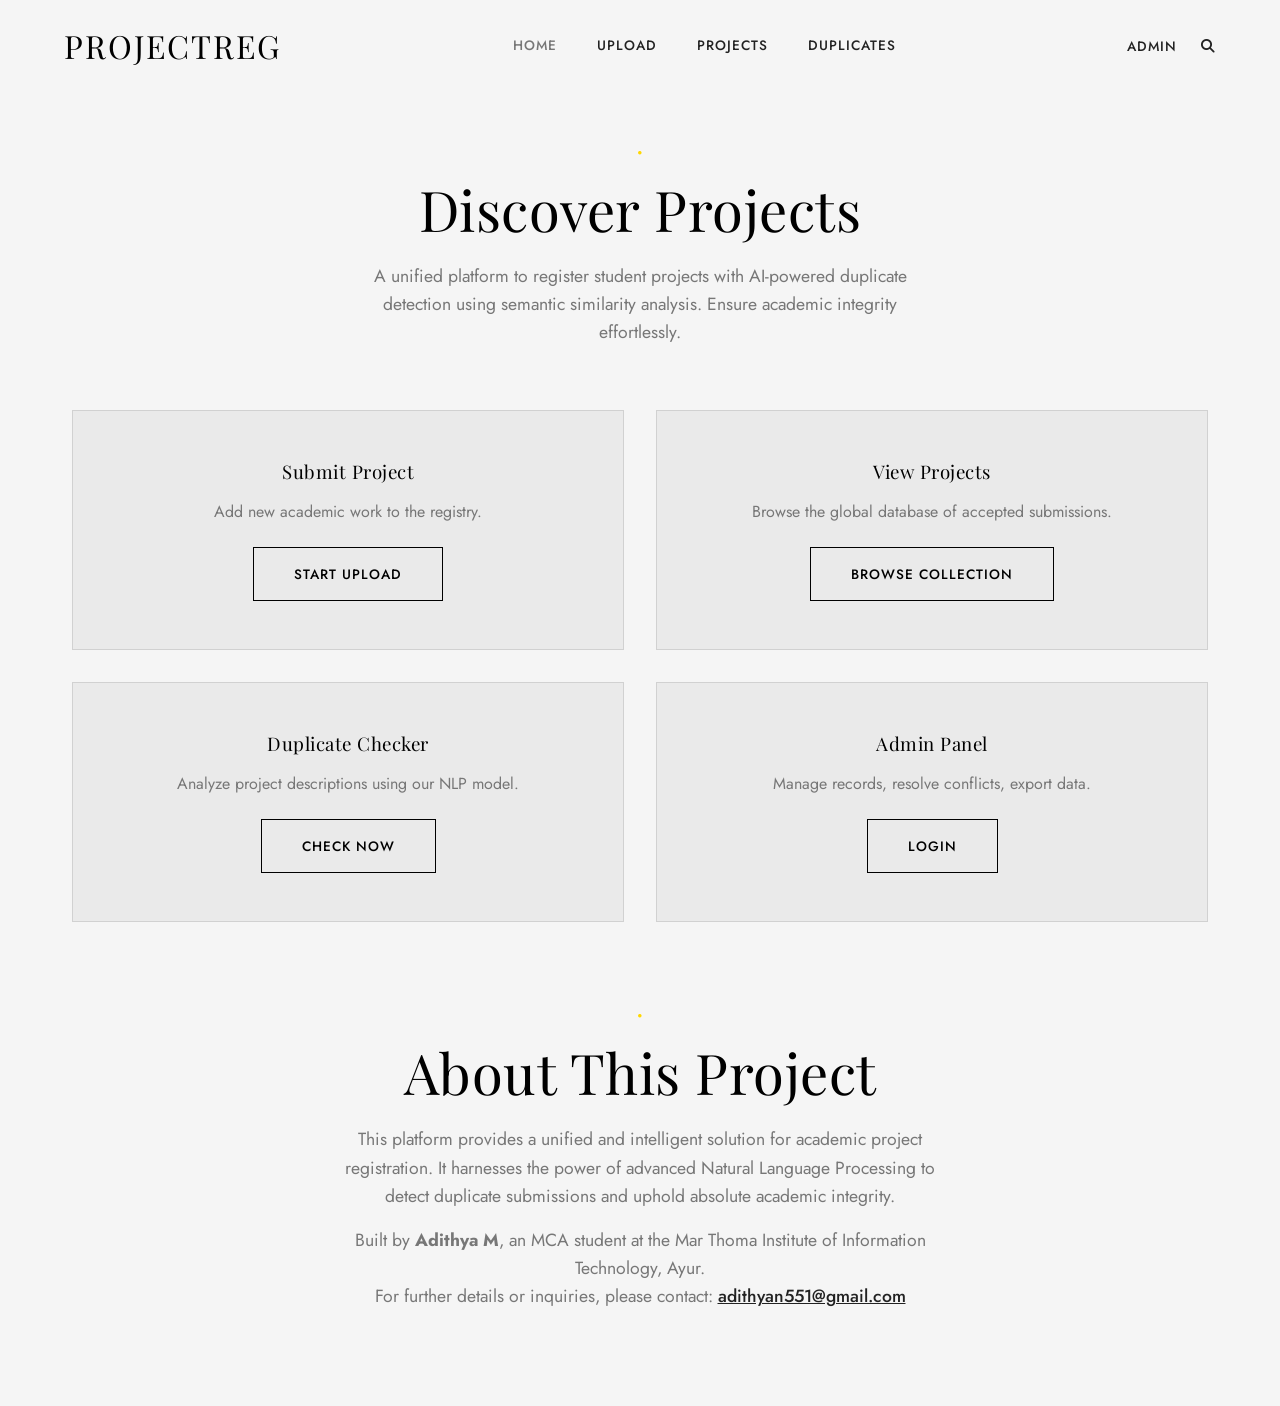
<file: project-registry/frontend/index.html>
<!DOCTYPE html>
<html lang="en">

<head>
    <meta charset="UTF-8">
    <meta name="viewport" content="width=device-width, initial-scale=1.0">
    <title>PRO</title>
    <!-- Use Google Fonts (Inter) -->
    <link rel="preconnect" href="https://fonts.googleapis.com">
    <link rel="preconnect" href="https://fonts.gstatic.com" crossorigin>
    <link href="https://fonts.googleapis.com/css2?family=Inter:wght@400;500;600;700&display=swap" rel="stylesheet">
    <link rel="stylesheet" href="css/style.css">
    <link rel="stylesheet" href="https://cdnjs.cloudflare.com/ajax/libs/font-awesome/6.4.0/css/all.min.css">
</head>

<body>
    <header>
        <div class="header-left">
            <h1>ProjectReg</h1>
        </div>
        <nav class="center-nav">
            <a href="index.html" class="active">Home</a>
            <a href="upload.html">Upload</a>
            <a href="view.html">Projects</a>
            <a href="duplicate.html">Duplicates</a>
        </nav>
        <div class="header-right">
            <a href="admin.html">Admin</a>
            <a href="#"><i class="fa-solid fa-magnifying-glass"></i></a>
        </div>
    </header>

    <main>
        <div class="section-title">
            <span class="dot">•</span>
            <h2>Discover Projects</h2>
            <p>
                A unified platform to register student projects with AI-powered duplicate detection using semantic
                similarity analysis. Ensure academic integrity effortlessly.
            </p>
        </div>

        <div class="grid-2" style="margin-top: 4rem;">
            <a href="upload.html" class="card text-center" style="text-decoration: none; color: inherit;">
                <h3 class="mb-2">Submit Project</h3>
                <p class="text-muted">Add new academic work to the registry.</p>
                <div class="mt-3"><span class="btn btn-secondary">Start Upload</span></div>
            </a>

            <a href="view.html" class="card text-center" style="text-decoration: none; color: inherit;">
                <h3 class="mb-2">View Projects</h3>
                <p class="text-muted">Browse the global database of accepted submissions.</p>
                <div class="mt-3"><span class="btn btn-secondary">Browse Collection</span></div>
            </a>

            <a href="duplicate.html" class="card text-center" style="text-decoration: none; color: inherit;">
                <h3 class="mb-2">Duplicate Checker</h3>
                <p class="text-muted">Analyze project descriptions using our NLP model.</p>
                <div class="mt-3"><span class="btn btn-secondary">Check Now</span></div>
            </a>

            <a href="admin.html" class="card text-center" style="text-decoration: none; color: inherit;">
                <h3 class="mb-2">Admin Panel</h3>
                <p class="text-muted">Manage records, resolve conflicts, export data.</p>
                <div class="mt-3"><span class="btn btn-secondary">Login</span></div>
            </a>
        </div>

        <div class="section-title" style="margin-top: 6rem; margin-bottom: 2rem;">
            <span class="dot">•</span>
            <h2>About This Project</h2>
            <p style="margin-bottom: 1rem;">
                This platform provides a unified and intelligent solution for academic project registration. It harnesses the power of advanced Natural Language Processing to detect duplicate submissions and uphold absolute academic integrity.
            </p>
            <p>
                Built by <strong>Adithya M</strong>, an MCA student at the Mar Thoma Institute of Information Technology, Ayur.<br>
                For further details or inquiries, please contact: <a href="mailto:adithyan551@gmail.com" style="color: var(--text-main); font-weight: 500; text-decoration: underline;">adithyan551@gmail.com</a>
            </p>
        </div>
    </main>
</body>

</html>
</file>
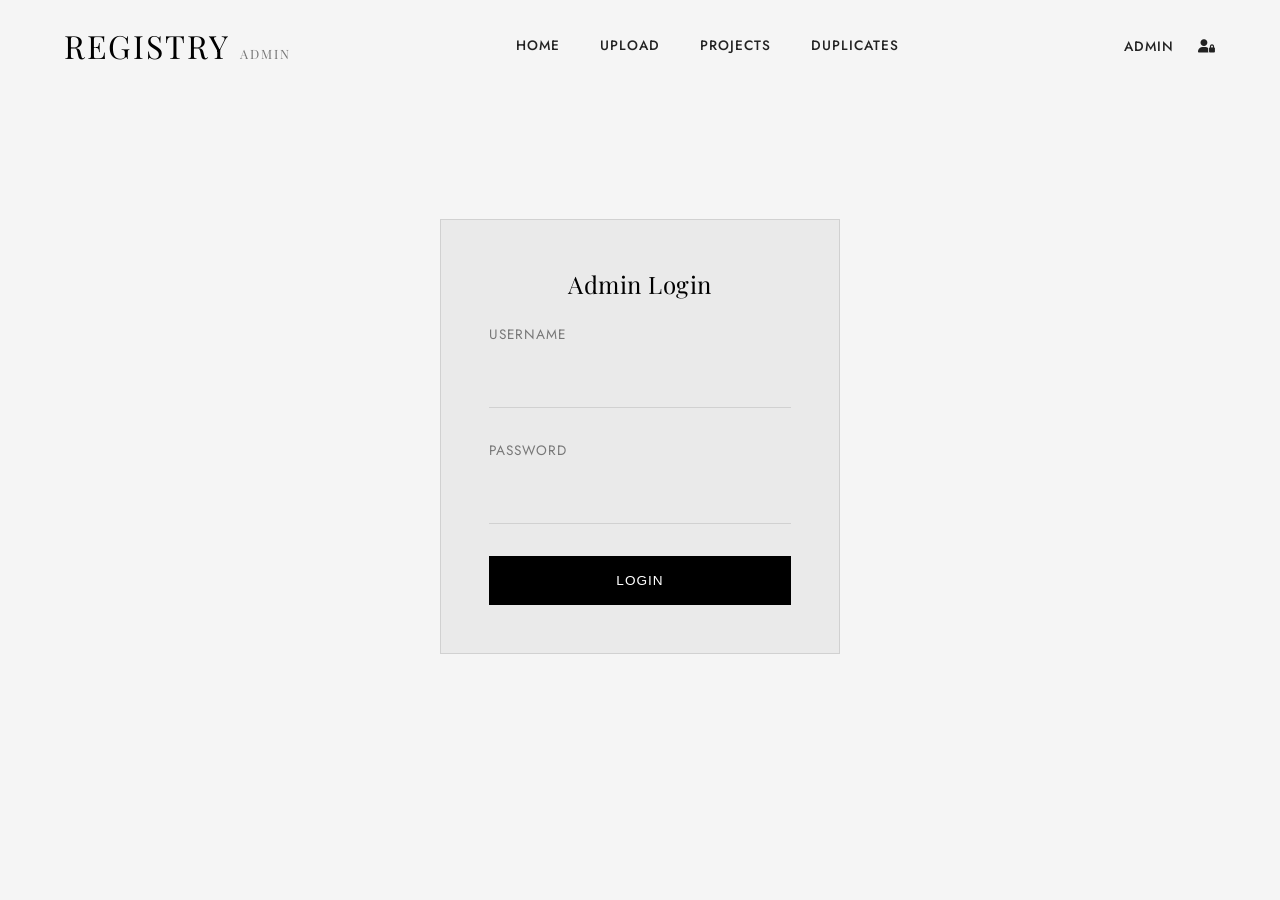
<file: project-registry/frontend/admin.html>
<!DOCTYPE html>
<html lang="en">

<head>
    <meta charset="UTF-8">
    <meta name="viewport" content="width=device-width, initial-scale=1.0">
    <title>Admin Panel - Registry</title>
    <link href="https://fonts.googleapis.com/css2?family=Inter:wght@400;500;600;700&display=swap" rel="stylesheet">
    <link rel="stylesheet" href="css/style.css">
    <link rel="stylesheet" href="https://cdnjs.cloudflare.com/ajax/libs/font-awesome/6.4.0/css/all.min.css">
</head>

<body>
    <header>
        <div class="header-left">
            <h1>Registry<span style="font-size: 0.8rem; color: var(--text-muted); margin-left: 10px;">ADMIN</span></h1>
        </div>
        <nav class="center-nav">
            <a href="index.html">Home</a>
            <a href="upload.html">Upload</a>
            <a href="view.html">Projects</a>
            <a href="duplicate.html">Duplicates</a>
        </nav>
        <div class="header-right">
            <a href="admin.html" class="active">Admin</a>
            <a href="#"><i class="fa-solid fa-user-lock"></i></a>
        </div>
    </header>

    <main>
        <!-- Login Section -->
        <div id="loginSection" class="card" style="max-width: 400px; margin: 4rem auto;">
            <h2 class="mb-3 text-center">Admin Login</h2>
            <form id="loginForm">
                <div class="form-group">
                    <label>Username</label>
                    <input type="text" id="username" required>
                </div>
                <div class="form-group">
                    <label>Password</label>
                    <input type="password" id="password" required>
                </div>
                <button type="submit" class="btn btn-primary" style="width: 100%;">Login</button>
            </form>
        </div>

        <!-- Dashboard Section -->
        <div id="dashboardSection" class="hidden">
            <div class="d-flex justify-between align-center mb-3">
                <h2>Admin Dashboard</h2>
                <div class="d-flex gap-2">
                    <button class="btn btn-secondary" onclick="exportData()"><i class="fa-solid fa-download"></i> Export
                        CSV</button>
                    <button class="btn btn-secondary" onclick="logout()">Logout</button>
                </div>
            </div>

            <div class="card table-container">
                <table id="adminTable">
                    <thead>
                        <tr>
                            <th>ID</th>
                            <th>Reg No</th>
                            <th>Student</th>
                            <th>Title</th>
                            <th>Description</th>
                            <th>Actions</th>
                        </tr>
                    </thead>
                    <tbody id="adminTableBody">
                        <tr>
                            <td colspan="6" class="text-center text-muted"><span class="spinner"></span> Loading
                                projects...</td>
                        </tr>
                    </tbody>
                </table>
            </div>
        </div>
    </main>

    <!-- Edit Modal -->
    <div class="modal-overlay" id="editModal">
        <div class="modal-content">
            <h3 class="mb-3">Edit Project</h3>
            <form id="editForm">
                <input type="hidden" id="editId">
                <div class="grid-2">
                    <div class="form-group">
                        <label>Register No</label>
                        <input type="text" id="editRegNo" required>
                    </div>
                    <div class="form-group">
                        <label>Student Name</label>
                        <input type="text" id="editStudentName" required>
                    </div>
                </div>
                <div class="grid-2">
                    <div class="form-group">
                        <label>Submission Date</label>
                        <input type="date" id="editSubDate" required>
                    </div>
                    <div class="form-group">
                        <label>Submission Time</label>
                        <input type="time" id="editSubTime" required>
                    </div>
                </div>
                <div class="form-group">
                    <label>Title</label>
                    <input type="text" id="editTitle" required>
                </div>
                <div class="form-group">
                    <label>Description</label>
                    <textarea id="editDescription" required></textarea>
                </div>
                <div class="d-flex justify-between mt-3">
                    <button type="button" class="btn btn-secondary" onclick="closeEditModal()">Cancel</button>
                    <button type="submit" class="btn btn-primary">Save Changes</button>
                </div>
            </form>
        </div>
    </div>

    <script src="js/api.js"></script>
    <script>
        let allProjects = [];

        // Check if logged in
        if (sessionStorage.getItem('adminToken')) {
            showDashboard();
        }

        document.getElementById('loginForm').addEventListener('submit', async (e) => {
            e.preventDefault();
            const u = document.getElementById('username').value;
            const p = document.getElementById('password').value;

            try {
                const token = await api.loginAdmin(u, p);
                sessionStorage.setItem('adminToken', token);
                showDashboard();
                showToast('Logged in successfully');
            } catch (error) {
                showToast('Invalid credentials', 'error');
            }
        });

        function logout() {
            sessionStorage.removeItem('adminToken');
            document.getElementById('loginSection').classList.remove('hidden');
            document.getElementById('dashboardSection').classList.add('hidden');
            document.getElementById('loginForm').reset();
        }

        function showDashboard() {
            document.getElementById('loginSection').classList.add('hidden');
            document.getElementById('dashboardSection').classList.remove('hidden');
            loadAdminProjects();
        }

        async function loadAdminProjects() {
            try {
                allProjects = await api.getProjects();
                renderAdminTable();
            } catch (error) {
                showToast('Failed to load projects', 'error');
            }
        }

        function renderAdminTable() {
            const tbody = document.getElementById('adminTableBody');
            tbody.innerHTML = allProjects.map(p => `
                <tr>
                    <td>${p.id}</td>
                    <td>${p.register_no}</td>
                    <td>${p.student_name}</td>
                    <td>${p.title}</td>
                    <td style="max-width: 200px; white-space: nowrap; overflow: hidden; text-overflow: ellipsis;" title="${p.description}">${p.description}</td>
                    <td>
                        <button class="btn btn-secondary" style="padding: 0.3rem 0.6rem; font-size: 0.8rem;" onclick='openEditModal(${JSON.stringify(p).replace(/'/g, "&#39;")})'><i class="fa-solid fa-pen"></i></button>
                        <button class="btn btn-danger" style="padding: 0.3rem 0.6rem; font-size: 0.8rem;" onclick="deleteProject(${p.id})"><i class="fa-solid fa-trash"></i></button>
                    </td>
                </tr>
            `).join('');
        }

        async function exportData() {
            try {
                await api.exportCSV();
                showToast('Export successful');
            } catch (error) {
                showToast(error.message, 'error');
            }
        }

        async function deleteProject(id) {
            if (confirm('Are you sure you want to delete this project?')) {
                try {
                    await api.deleteProject(id);
                    showToast('Project deleted', 'success');
                    loadAdminProjects();
                } catch (error) {
                    showToast(error.message, 'error');
                }
            }
        }

        function openEditModal(project) {
            document.getElementById('editId').value = project.id;
            document.getElementById('editRegNo').value = project.register_no;
            document.getElementById('editStudentName').value = project.student_name;
            document.getElementById('editSubDate').value = project.submission_date;
            document.getElementById('editSubTime').value = project.submission_time;
            document.getElementById('editTitle').value = project.title;
            document.getElementById('editDescription').value = project.description;
            document.getElementById('editModal').classList.add('active');
        }

        function closeEditModal() {
            document.getElementById('editModal').classList.remove('active');
        }

        document.getElementById('editForm').addEventListener('submit', async (e) => {
            e.preventDefault();
            const id = document.getElementById('editId').value;
            const data = {
                register_no: document.getElementById('editRegNo').value,
                student_name: document.getElementById('editStudentName').value,
                submission_date: document.getElementById('editSubDate').value,
                submission_time: document.getElementById('editSubTime').value,
                title: document.getElementById('editTitle').value,
                description: document.getElementById('editDescription').value
            };

            try {
                await api.updateProject(id, data);
                showToast('Project updated successfully', 'success');
                closeEditModal();
                loadAdminProjects();
            } catch (error) {
                showToast(error.message, 'error');
            }
        });
    </script>
</body>

</html>
</file>
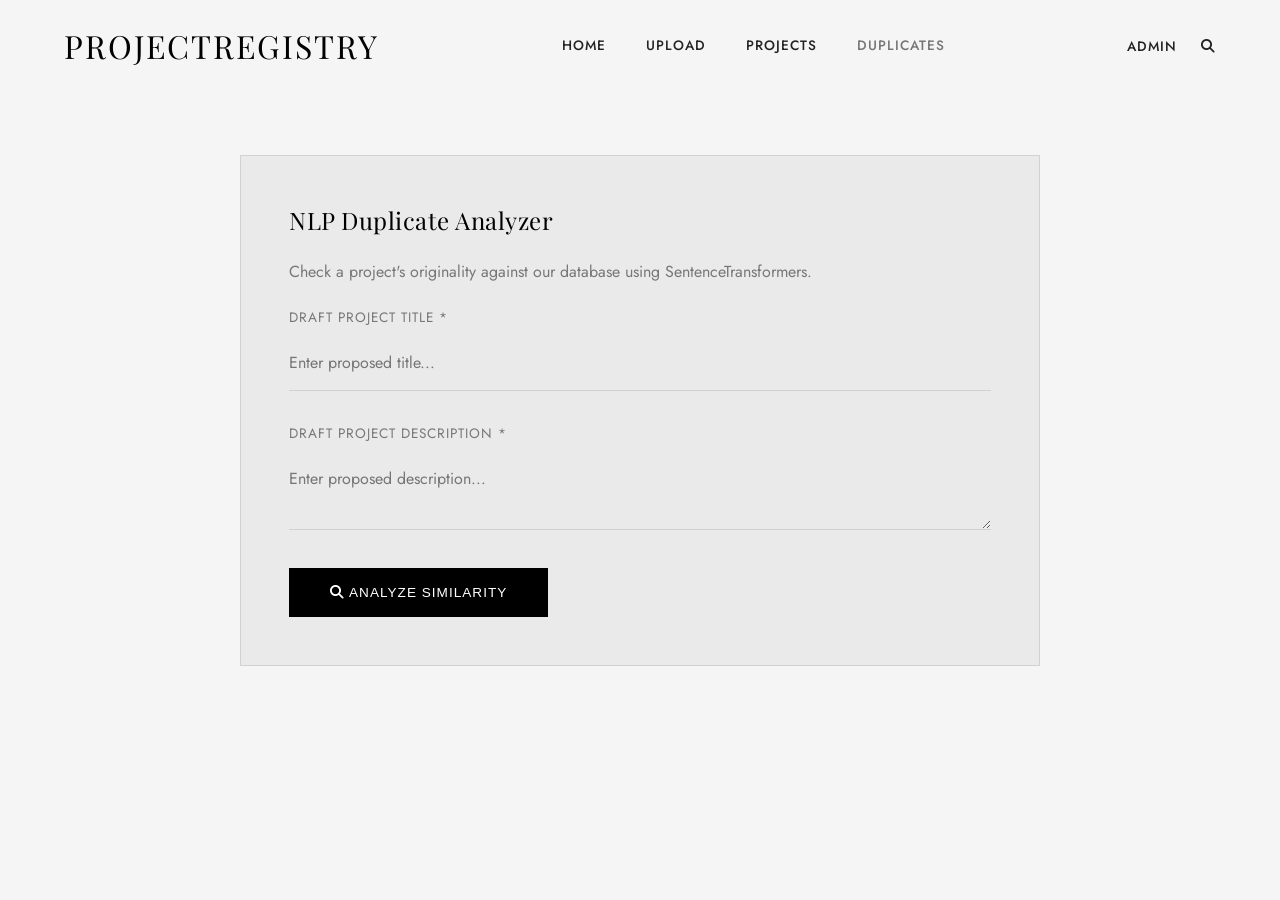
<file: project-registry/frontend/duplicate.html>
<!DOCTYPE html>
<html lang="en">
<head>
    <meta charset="UTF-8">
    <meta name="viewport" content="width=device-width, initial-scale=1.0">
    <title>Check Duplicates - Registry</title>
    <link href="https://fonts.googleapis.com/css2?family=Inter:wght@400;500;600;700&display=swap" rel="stylesheet">
    <link rel="stylesheet" href="css/style.css">
    <link rel="stylesheet" href="https://cdnjs.cloudflare.com/ajax/libs/font-awesome/6.4.0/css/all.min.css">
</head>
<body>
    <header>
        <div class="header-left">
            <h1>ProjectRegistry</h1>
        </div>
        <nav class="center-nav">
            <a href="index.html">Home</a>
            <a href="upload.html">Upload</a>
            <a href="view.html">Projects</a>
            <a href="duplicate.html" class="active">Duplicates</a>
        </nav>
        <div class="header-right">
            <a href="admin.html">Admin</a>
            <a href="#"><i class="fa-solid fa-magnifying-glass"></i></a>
        </div>
    </header>

    <main>
        <div class="card" style="max-width: 800px; margin: 0 auto;">
            <h2 class="mb-3">NLP Duplicate Analyzer</h2>
            <p class="text-muted mb-3">Check a project's originality against our database using SentenceTransformers.</p>
            
            <form id="checkForm">
                <div class="form-group">
                    <label>Draft Project Title *</label>
                    <input type="text" id="title" required placeholder="Enter proposed title...">
                </div>
                
                <div class="form-group">
                    <label>Draft Project Description *</label>
                    <textarea id="description" required placeholder="Enter proposed description..."></textarea>
                </div>

                <div class="d-flex justify-between align-center mt-3">
                    <button type="submit" class="btn btn-primary" id="checkBtn">
                        <i class="fa-solid fa-magnifying-glass"></i> Analyze Similarity
                    </button>
                    <div id="loading" class="hidden">
                        <span class="spinner"></span> Comparing database entries...
                    </div>
                </div>
            </form>

            <div id="resultsArea" class="mt-4 hidden" style="border-top: 1px solid var(--border-color); padding-top: 2rem;">
                <h3>Analysis Results</h3>
                <div id="maxScore" class="mb-2" style="font-size: 1.2rem; margin-top: 1rem;"></div>
                
                <h4 class="mb-2 mt-3 text-muted">Top Matches:</h4>
                <div id="matchesList"></div>
            </div>
        </div>
    </main>

    <script src="js/api.js"></script>
    <script>
        document.getElementById('checkForm').addEventListener('submit', async (e) => {
            e.preventDefault();
            
            const btn = document.getElementById('checkBtn');
            const loading = document.getElementById('loading');
            const resultsArea = document.getElementById('resultsArea');
            
            const title = document.getElementById('title').value;
            const description = document.getElementById('description').value;

            btn.disabled = true;
            loading.classList.remove('hidden');
            resultsArea.classList.add('hidden');

            try {
                const result = await api.checkDuplicate(title, description);
                displayResults(result);
            } catch (error) {
                showToast(error.message, 'error');
            } finally {
                btn.disabled = false;
                loading.classList.add('hidden');
            }
        });

        function displayResults(data) {
            const resultsArea = document.getElementById('resultsArea');
            const maxScoreEl = document.getElementById('maxScore');
            const matchesList = document.getElementById('matchesList');
            
            resultsArea.classList.remove('hidden');
            
            const pct = (data.similarity_score * 100).toFixed(1);
            
            if (data.exact_match_found) {
                maxScoreEl.innerHTML = `<span class="badge badge-warning" style="font-size: 1rem;"><i class="fa-solid fa-triangle-exclamation"></i> High Similarity (${pct}%)</span>`;
            } else {
                maxScoreEl.innerHTML = `<span class="badge badge-success" style="font-size: 1rem;"><i class="fa-solid fa-check"></i> Original Content (${pct}% max similarity)</span>`;
            }

            if (data.matching_projects.length === 0) {
                matchesList.innerHTML = '<p class="text-muted">No similar projects found in the database.</p>';
            } else {
                matchesList.innerHTML = data.matching_projects.map((m, index) => `
                    <div class="card mb-2 animated-result" style="padding: 1.5rem; animation-delay: ${index * 0.15}s;">
                        <div class="d-flex justify-between align-center mb-1">
                            <strong style="font-size: 1.1rem;">#${index+1} ${m.title}</strong>
                        </div>
                        <p class="text-muted text-sm mb-1">${m.description.substring(0, 150)}...</p>
                        <div class="text-muted" style="font-size: 0.85rem;">
                            Author: ${m.student_name} (${m.register_no})
                        </div>
                    </div>
                `).join('');
            }
        }
    </script>
</body>
</html>
</file>
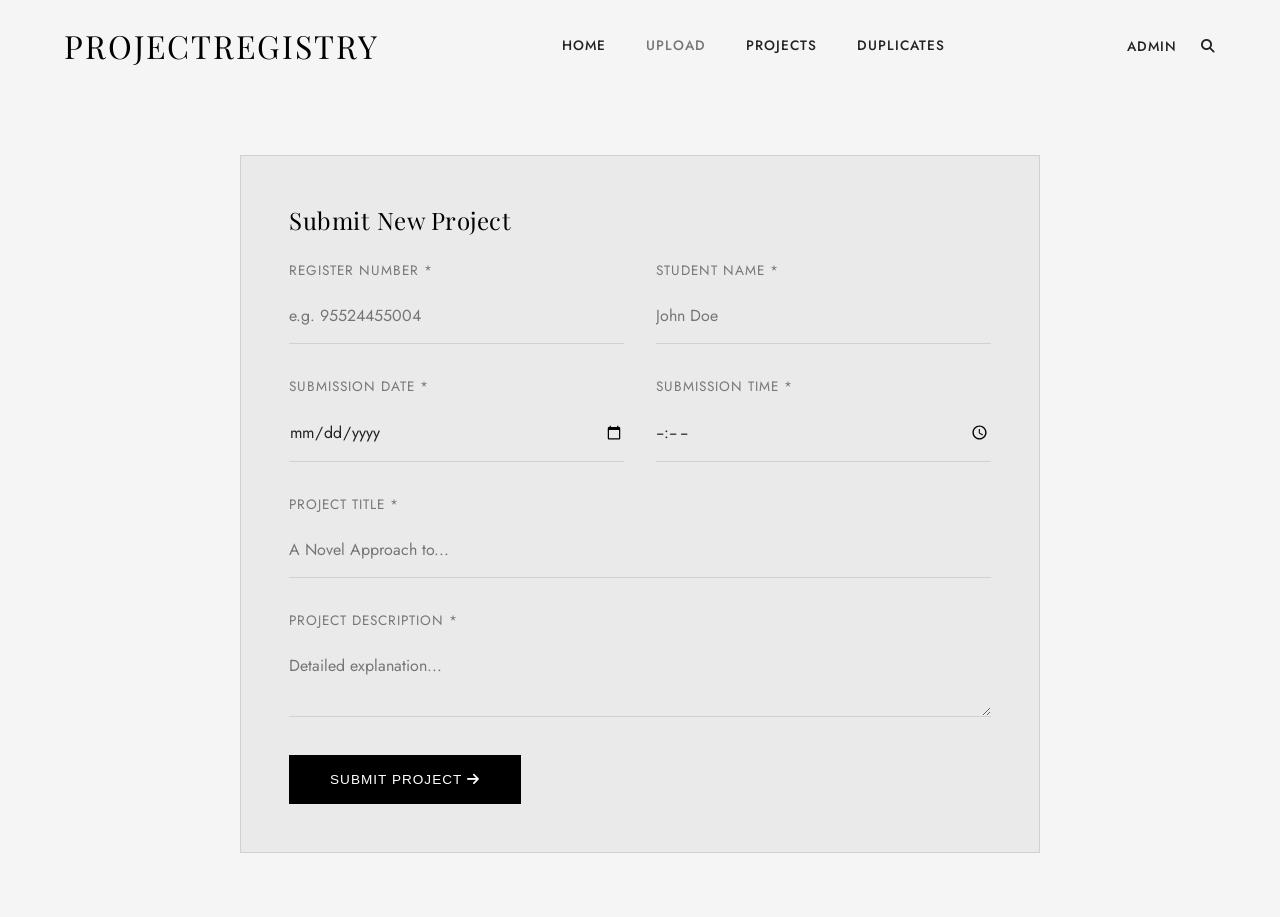
<file: project-registry/frontend/upload.html>
<!DOCTYPE html>
<html lang="en">

<head>
    <meta charset="UTF-8">
    <meta name="viewport" content="width=device-width, initial-scale=1.0">
    <title>Upload Project - Registry</title>
    <link href="https://fonts.googleapis.com/css2?family=Inter:wght@400;500;600;700&display=swap" rel="stylesheet">
    <link rel="stylesheet" href="css/style.css">
    <link rel="stylesheet" href="https://cdnjs.cloudflare.com/ajax/libs/font-awesome/6.4.0/css/all.min.css">
</head>

<body>
    <header>
        <div class="header-left">
            <h1>ProjectRegistry</h1>
        </div>
        <nav class="center-nav">
            <a href="index.html">Home</a>
            <a href="upload.html" class="active">Upload</a>
            <a href="view.html">Projects</a>
            <a href="duplicate.html">Duplicates</a>
        </nav>
        <div class="header-right">
            <a href="admin.html">Admin</a>
            <a href="#"><i class="fa-solid fa-magnifying-glass"></i></a>
        </div>
    </header>

    <main>
        <div class="card" style="max-width: 800px; margin: 0 auto;">
            <h2 class="mb-3">Submit New Project</h2>
            <form id="uploadForm">
                <div class="grid-2">
                    <div class="form-group">
                        <label>Register Number *</label>
                        <input type="text" id="regNo" required minlength="7" placeholder="e.g. 95524455004">
                    </div>
                    <div class="form-group">
                        <label>Student Name *</label>
                        <input type="text" id="studentName" required placeholder="John Doe">
                    </div>
                </div>

                <div class="grid-2">
                    <div class="form-group">
                        <label>Submission Date *</label>
                        <input type="date" id="subDate" required>
                    </div>
                    <div class="form-group">
                        <label>Submission Time *</label>
                        <input type="time" id="subTime" required>
                    </div>
                </div>

                <div class="form-group">
                    <label>Project Title *</label>
                    <input type="text" id="title" required placeholder="A Novel Approach to...">
                </div>

                <div class="form-group">
                    <label>Project Description *</label>
                    <textarea id="description" required placeholder="Detailed explanation..."></textarea>
                </div>

                <div class="d-flex justify-between align-center mt-3">
                    <button type="submit" class="btn btn-primary" id="submitBtn">
                        Submit Project <i class="fa-solid fa-arrow-right"></i>
                    </button>
                    <div id="loading" class="hidden">
                        <span class="spinner"></span> Processing NLP...
                    </div>
                </div>
            </form>
        </div>
    </main>

    <!-- Duplicate Warning Modal -->
    <div class="modal-overlay" id="duplicateModal">
        <div class="modal-content">
            <h3 class="mb-2 text-warning"><i class="fa-solid fa-triangle-exclamation"></i> High Similarity Detected</h3>
            <p class="mb-3 text-muted">This project is very similar to existing submissions. Review the matches below:
            </p>

            <div id="matchesContainer" class="mb-3"></div>

            <div class="d-flex gap-2">
                <button class="btn btn-secondary" onclick="closeModal()">Review & Edit</button>
                <button class="btn btn-primary" onclick="forceSubmit()">Submit Anyway</button>
            </div>
        </div>
    </div>

    <script src="js/api.js"></script>
    <script>
        let currentFormData = null;

        document.getElementById('uploadForm').addEventListener('submit', async (e) => {
            e.preventDefault();

            const btn = document.getElementById('submitBtn');
            const loading = document.getElementById('loading');

            currentFormData = {
                register_no: document.getElementById('regNo').value,
                student_name: document.getElementById('studentName').value,
                submission_date: document.getElementById('subDate').value,
                submission_time: document.getElementById('subTime').value,
                title: document.getElementById('title').value,
                description: document.getElementById('description').value
            };

            if (currentFormData.register_no.length < 7) {
                showToast('Register Number must contain more than 6 characters.', 'error');
                return;
            }

            btn.disabled = true;
            loading.classList.remove('hidden');

            try {
                // Check duplicates first
                const dupCheck = await api.checkDuplicate(currentFormData.title, currentFormData.description);
                if (dupCheck.exact_match_found) {
                    showDuplicateWarning(dupCheck.matching_projects, dupCheck.similarity_score);
                } else {
                    await submitProject(currentFormData);
                }
            } catch (error) {
                showToast(error.message, 'error');
            } finally {
                btn.disabled = false;
                loading.classList.add('hidden');
            }
        });

        function showDuplicateWarning(matches, score) {
            const container = document.getElementById('matchesContainer');
            container.innerHTML = matches.map((m, index) => `
                <div class="card mb-2 animated-result" style="padding: 1rem; animation-delay: ${index * 0.15}s;">
                    <strong>${m.title}</strong> (Score: ${(score * 100).toFixed(1)}%)<br>
                    <span class="text-muted text-sm">By ${m.student_name} (${m.register_no})</span>
                </div>
            `).join('');

            document.getElementById('duplicateModal').classList.add('active');
        }

        function closeModal() {
            document.getElementById('duplicateModal').classList.remove('active');
        }

        async function forceSubmit() {
            closeModal();
            try {
                await submitProject(currentFormData);
            } catch (e) {
                showToast(e.message, 'error');
            }
        }

        async function submitProject(data) {
            const res = await api.createProject(data);
            showToast('Project submitted successfully!', 'success');
            document.getElementById('uploadForm').reset();
            currentFormData = null;
        }
    </script>
</body>

</html>
</file>
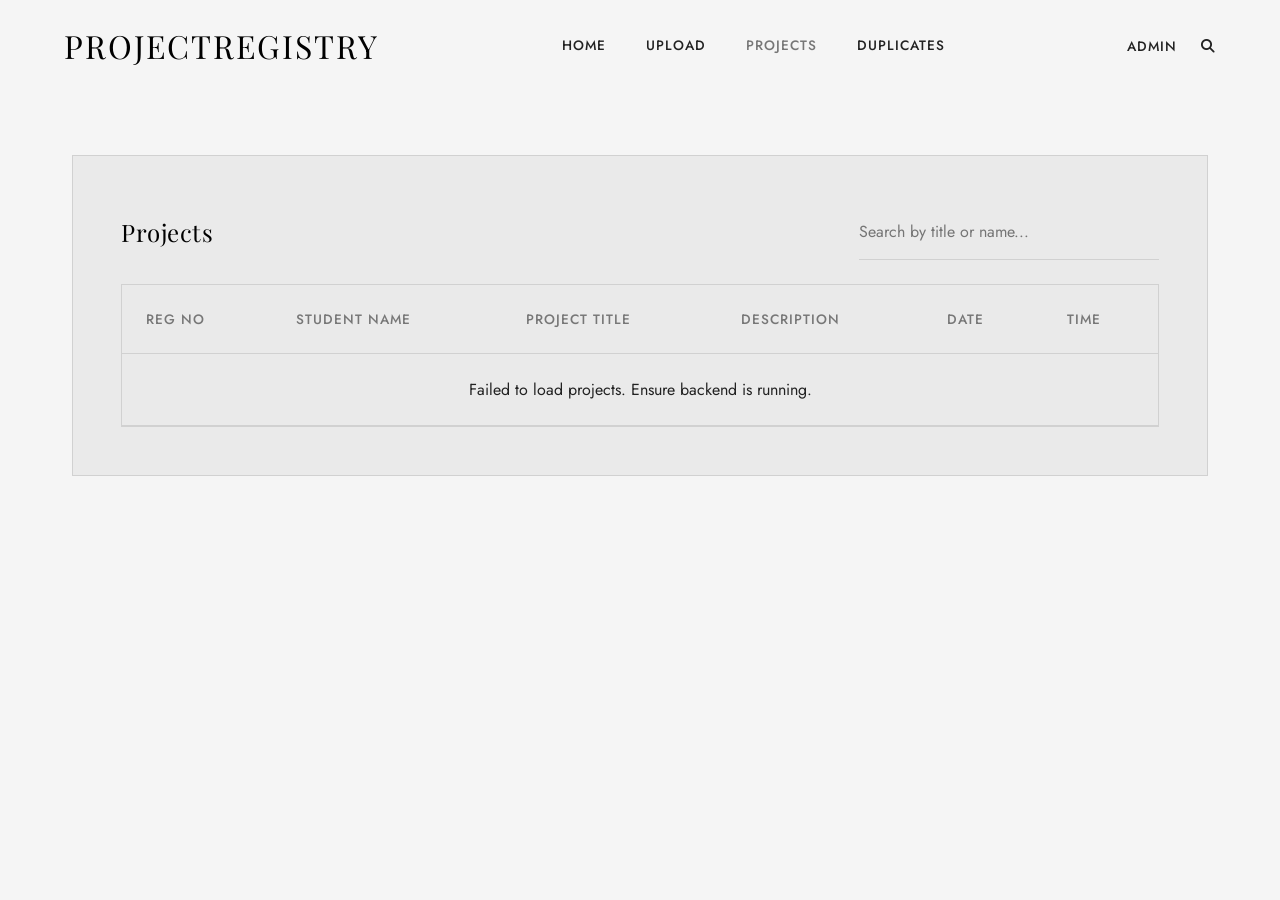
<file: project-registry/frontend/view.html>
<!DOCTYPE html>
<html lang="en">
<head>
    <meta charset="UTF-8">
    <meta name="viewport" content="width=device-width, initial-scale=1.0">
    <title>View Projects - Registry</title>
    <link href="https://fonts.googleapis.com/css2?family=Inter:wght@400;500;600;700&display=swap" rel="stylesheet">
    <link rel="stylesheet" href="css/style.css">
    <link rel="stylesheet" href="https://cdnjs.cloudflare.com/ajax/libs/font-awesome/6.4.0/css/all.min.css">
</head>
<body>
    <header>
        <div class="header-left">
            <h1>ProjectRegistry</h1>
        </div>
        <nav class="center-nav">
            <a href="index.html">Home</a>
            <a href="upload.html">Upload</a>
            <a href="view.html" class="active">Projects</a>
            <a href="duplicate.html">Duplicates</a>
        </nav>
        <div class="header-right">
            <a href="admin.html">Admin</a>
            <a href="#"><i class="fa-solid fa-magnifying-glass"></i></a>
        </div>
    </header>

    <main>
        <div class="card">
            <div class="d-flex justify-between align-center mb-3">
                <h2>Projects</h2>
                <div style="width: 300px;">
                    <input type="text" id="searchInput" placeholder="Search by title or name..." onkeyup="filterProjects()">
                </div>
            </div>

            <div class="table-container">
                <table id="projectsTable">
                    <thead>
                        <tr>
                            <th>Reg No</th>
                            <th>Student Name</th>
                            <th>Project Title</th>
                            <th>Description</th>
                            <th>Date</th>
                            <th>Time</th>
                        </tr>
                    </thead>
                    <tbody id="tableBody">
                        <tr><td colspan="6" class="text-center text-muted"><span class="spinner"></span> Loading projects...</td></tr>
                    </tbody>
                </table>
            </div>
        </div>
    </main>

    <script src="js/api.js"></script>
    <script>
        let allProjects = [];

        async function loadProjects() {
            try {
                allProjects = await api.getProjects();
                renderTable(allProjects);
            } catch (error) {
                document.getElementById('tableBody').innerHTML = `
                    <tr><td colspan="6" class="text-center text-error">Failed to load projects. Ensure backend is running.</td></tr>
                `;
            }
        }

        function renderTable(projects) {
            const tbody = document.getElementById('tableBody');
            if (projects.length === 0) {
                tbody.innerHTML = `<tr><td colspan="6" class="text-center text-muted">No projects found.</td></tr>`;
                return;
            }
            
            tbody.innerHTML = projects.map(p => `
                <tr>
                    <td>${p.register_no}</td>
                    <td>${p.student_name}</td>
                    <td><strong>${p.title}</strong></td>
                    <td style="max-width: 300px; white-space: nowrap; overflow: hidden; text-overflow: ellipsis;" title="${p.description}">${p.description}</td>
                    <td class="text-muted">${p.submission_date}</td>
                    <td class="text-muted">${p.submission_time}</td>
                </tr>
            `).join('');
        }

        function filterProjects() {
            const term = document.getElementById('searchInput').value.toLowerCase();
            const filtered = allProjects.filter(p => 
                p.title.toLowerCase().includes(term) || 
                p.student_name.toLowerCase().includes(term) ||
                p.register_no.toLowerCase().includes(term)
            );
            renderTable(filtered);
        }

        document.addEventListener('DOMContentLoaded', loadProjects);
    </script>
</body>
</html>
</file>
<file: project-registry/frontend/css/style.css>
@import url('https://fonts.googleapis.com/css2?family=Jost:wght@300;400;500;600&family=Playfair+Display:ital,wght@0,400;0,600;1,400&display=swap');

:root {
  --primary-color: #000000;
  --secondary-color: #ffd700;
  --bg-color: #f5f5f5;
  --card-bg: #eaeaea;
  --text-main: #222222;
  --text-muted: #777777;
  --border-color: #d1d1d1;
  --error-color: #ef4444;
  --success-color: #22c55e;
  --warning-color: #f59e0b;
}

* {
  box-sizing: border-box;
  margin: 0;
  padding: 0;
}

body {
  font-family: 'Jost', sans-serif;
  background: var(--bg-color);
  color: var(--text-main);
  min-height: 100vh;
  display: flex;
  flex-direction: column;
}

h1,
h2,
h3,
h4,
h5 {
  font-family: 'Playfair Display', serif;
  font-weight: 400;
  color: var(--primary-color);
  letter-spacing: 0.5px;
}

/* Header */
header {
  padding: 1.5rem 4rem;
  background: transparent;
  display: flex;
  justify-content: space-between;
  align-items: center;
  position: sticky;
  top: 0;
  z-index: 100;
  background: var(--bg-color);
}

.header-left h1 {
  font-size: 2rem;
  letter-spacing: 2px;
  text-transform: uppercase;
}

nav.center-nav {
  display: flex;
  gap: 2.5rem;
}

nav.center-nav a {
  color: var(--text-main);
  text-decoration: none;
  font-size: 0.85rem;
  text-transform: uppercase;
  letter-spacing: 1px;
  font-weight: 500;
  transition: opacity 0.3s;
  padding-bottom: 2px;
}

nav.center-nav a:hover,
nav.center-nav a.active {
  opacity: 0.6;
}

.header-right {
  display: flex;
  gap: 1.5rem;
  font-size: 0.85rem;
  text-transform: uppercase;
  letter-spacing: 1px;
  align-items: center;
}

.header-right a {
  text-decoration: none;
  color: var(--text-main);
  font-weight: 500;
}

main {
  flex: 1;
  padding: 4rem 2rem;
  max-width: 1200px;
  margin: 0 auto;
  width: 100%;
}

/* Hero Title Style */
.section-title {
  text-align: center;
  margin-bottom: 4rem;
}

.section-title .dot {
  color: var(--secondary-color);
  font-size: 2rem;
  line-height: 0;
  display: block;
  margin-bottom: 1rem;
}

.section-title h2 {
  font-size: 3.5rem;
  margin-bottom: 1rem;
}

.section-title p {
  color: var(--text-muted);
  max-width: 600px;
  margin: 0 auto;
  font-size: 1.1rem;
  line-height: 1.6;
}

/* Cards */
.card {
  background: var(--card-bg);
  border: 1px solid var(--border-color);
  padding: 3rem;
  transition: all 0.3s ease;
  box-shadow: none;
}

/* Forms */
.form-group {
  margin-bottom: 2rem;
}

.form-group label {
  display: block;
  margin-bottom: 0.5rem;
  font-size: 0.85rem;
  text-transform: uppercase;
  letter-spacing: 1px;
  color: var(--text-muted);
}

input,
textarea {
  width: 100%;
  padding: 1rem 0;
  background: transparent;
  border: none;
  border-bottom: 1px solid var(--border-color);
  color: var(--text-main);
  font-size: 1rem;
  font-family: 'Jost', sans-serif;
  transition: border-color 0.3s ease;
}

input:focus,
textarea:focus {
  outline: none;
  border-bottom-color: var(--primary-color);
}

textarea {
  resize: vertical;
  min-height: 50px;
}

/* Buttons */
.btn {
  display: inline-block;
  padding: 1rem 2.5rem;
  font-weight: 500;
  cursor: pointer;
  border: 1px solid var(--primary-color);
  transition: all 0.3s ease;
  text-align: center;
  text-decoration: none;
  text-transform: uppercase;
  letter-spacing: 1px;
  font-size: 0.85rem;
  background: transparent;
  color: var(--primary-color);
}

.btn-primary {
  background: var(--primary-color);
  color: white;
}

.btn-primary:hover {
  background: transparent;
  color: var(--primary-color);
}

.btn-secondary:hover {
  background: var(--primary-color);
  color: white;
}

/* Grid Layouts */
.grid-2 {
  display: grid;
  grid-template-columns: repeat(2, 1fr);
  gap: 2rem;
}

/* Table */
.table-container {
  overflow-x: auto;
  border: 1px solid var(--border-color);
}

table {
  width: 100%;
  border-collapse: collapse;
  text-align: left;
}

th,
td {
  padding: 1.5rem;
  border-bottom: 1px solid var(--border-color);
}

th {
  background: transparent;
  font-weight: 500;
  text-transform: uppercase;
  letter-spacing: 1px;
  font-size: 0.85rem;
  color: var(--text-muted);
}

tr:hover td {
  background: #fafafa;
}

/* Utilities */
.text-center {
  text-align: center;
}

.mb-1 {
  margin-bottom: 0.5rem;
}

.mb-2 {
  margin-bottom: 1rem;
}

.mb-3 {
  margin-bottom: 1.5rem;
}

.mt-3 {
  margin-top: 1.5rem;
}

.d-flex {
  display: flex;
}

.justify-between {
  justify-content: space-between;
}

.align-center {
  align-items: center;
}

.gap-2 {
  gap: 1rem;
}

.hidden {
  display: none !important;
}

.text-muted {
  color: var(--text-muted);
}

/* Modal */
.modal-overlay {
  position: fixed;
  top: 0;
  left: 0;
  right: 0;
  bottom: 0;
  background: rgba(255, 255, 255, 0.9);
  display: flex;
  justify-content: center;
  align-items: center;
  z-index: 1000;
  opacity: 0;
  pointer-events: none;
  transition: opacity 0.3s ease;
}

.modal-overlay.active {
  opacity: 1;
  pointer-events: all;
}

.modal-content {
  background: var(--card-bg);
  border: 1px solid var(--border-color);
  padding: 4rem;
  width: 90%;
  max-width: 800px;
  max-height: 90vh;
  overflow-y: auto;
}

/* UI Alert Toasts */
.alert {
  padding: 1.5rem 3rem;
  border: 1px solid var(--primary-color);
  background: var(--primary-color);
  color: white;
  margin-bottom: 1.5rem;
  font-weight: 500;
  text-transform: uppercase;
  letter-spacing: 2px;
  font-size: 0.85rem;
  text-align: center;
  box-shadow: 0 15px 30px rgba(0, 0, 0, 0.1);
}

.alert-error {
  background: white;
  color: var(--primary-color);
  border: 1px solid var(--primary-color);
}

.alert-success {
  background: var(--primary-color);
  color: white;
  border: 1px solid var(--primary-color);
}

/* Animations for NLP Results */
@keyframes fadeInUp {
  from {
    opacity: 0;
    transform: translateY(30px);
  }

  to {
    opacity: 1;
    transform: translateY(0);
  }
}

.animated-result {
  animation: fadeInUp 0.6s cubic-bezier(0.16, 1, 0.3, 1) forwards;
  opacity: 0;
}

.spinner {
  border: 2px solid var(--border-color);
  border-top-color: var(--primary-color);
  border-radius: 50%;
  width: 20px;
  height: 20px;
  animation: spin 1s linear infinite;
  display: inline-block;
  vertical-align: middle;
}

@keyframes spin {
  to {
    transform: rotate(360deg);
  }
}

/* Responsive Design (Mobile & Tablet) */
@media (max-width: 768px) {
  header {
    flex-direction: column;
    padding: 1.5rem 1rem;
    gap: 1.5rem;
    text-align: center;
  }
  
  nav.center-nav {
    flex-wrap: wrap;
    justify-content: center;
    gap: 1rem;
  }
  
  .header-right {
    width: 100%;
    justify-content: center;
    margin-top: 0.5rem;
  }

  main {
    padding: 2rem 1rem;
  }
  
  .section-title h2 {
    font-size: 2.2rem;
  }

  .grid-2 {
    grid-template-columns: 1fr;
    gap: 1.5rem;
  }

  .card {
    padding: 1.5rem;
  }
  
  .modal-content {
    padding: 2rem 1rem;
    width: 95%;
  }

  .alert {
    padding: 1rem 1.5rem;
    font-size: 0.75rem;
    width: 90%;
  }
  
  .btn {
    padding: 0.8rem 1.5rem;
    font-size: 0.8rem;
    width: 100%;
    margin-bottom: 0.5rem;
  }
}
</file>
